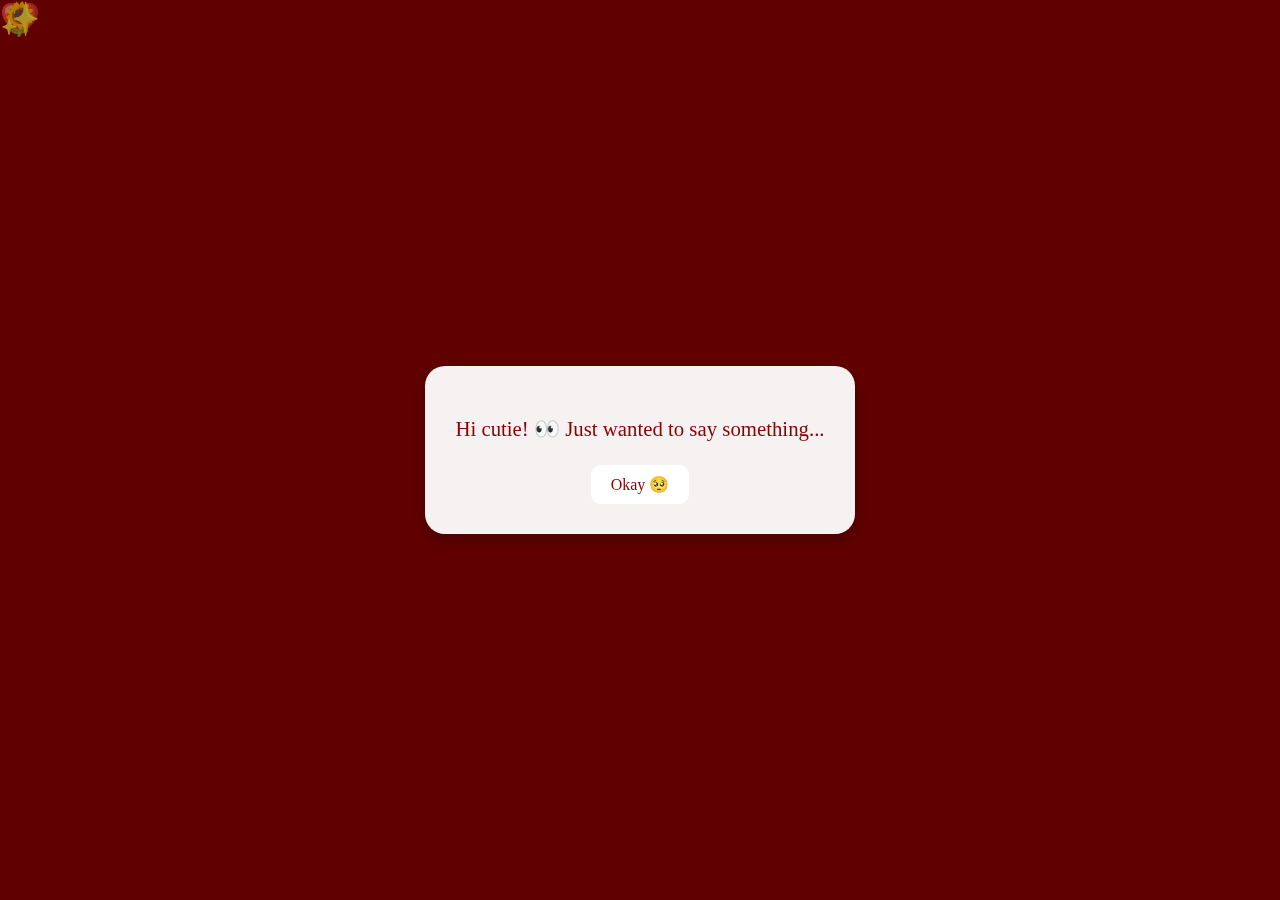
<file: birthday/index.html>
<!DOCTYPE html>
<html lang="en">
<head>
  <meta charset="UTF-8" />
  <meta name="viewport" content="width=device-width, initial-scale=1.0" />
  <title>Hey You!</title>
  <link rel="stylesheet" href="style.css" />
</head>
<body onload="showFirstCard()">

  <!-- First Modal -->
  <div class="modal" id="modal1">
    <div class="card">
      <p>Hi cutie! 👀 Just wanted to say something...</p>
      <button onclick="nextCard()">Okay 🥺</button>
    </div>
  </div>

  <!-- Floating Emojis -->
  <div class="floating-elements">
    <span class="heart">❤️</span>
    <span class="heart">❤️</span>
    <span class="heart">❤️</span>
    <span class="sunflower">🌻</span>
    <span class="sunflower">🌻</span>
    <span class="sparkle">✨</span>
    <span class="sparkle">✨</span>
  </div>

  <!-- Second Modal -->
  <div class="modal hidden" id="modal2">
    <div class="card">
      <p>
        ik you don’t like fancy things 😅<br>
        but this is who I am, so I made this cute thing for you 💖<br><br>
        Wanna see what I created?
      </p>
      <div class="btns">
        <button onclick="goToSurprise()">Yes!! 💕</button>
        <button onclick="nope()">No 😶</button>
      </div>
    </div>
  </div>

  <script src="script.js"></script>
</body>
</html>
</file>
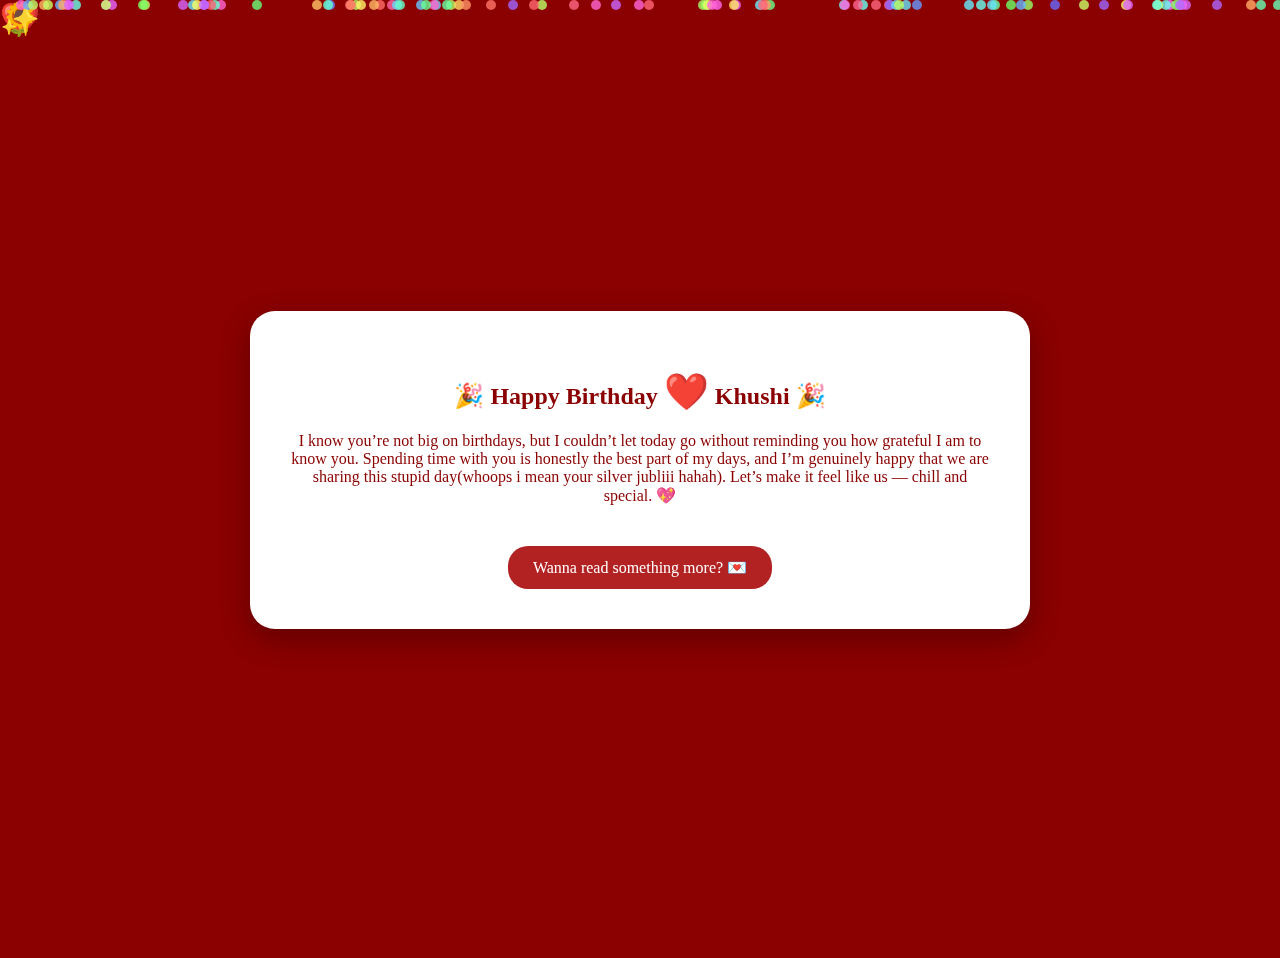
<file: birthday/surprise.html>
<!DOCTYPE html>
<html lang="en">
<head>
  <meta charset="UTF-8" />
  <meta name="viewport" content="width=device-width, initial-scale=1.0"/>
  <title>Happy Birthday 🎂</title>
  <link rel="stylesheet" href="style.css" />
</head>
<body>
  <!-- Floating Emojis -->
  <div class="floating-elements">
    <span class="heart">❤️</span>
    <span class="heart">❤️</span>
    <span class="heart">❤️</span>
    <span class="sunflower">🌻</span>
    <span class="sunflower">🌻</span>
    <span class="sparkle">✨</span>
    <span class="sparkle">✨</span>
  </div>

  <!-- Confetti Wrapper -->
  <div class="confetti-wrapper" id="confetti-wrapper"></div>

  <!-- Main Greeting Card -->
  <div class="center-wrapper">
    <div class="greeting-card">
      <h2>🎉 Happy Birthday <span style="font-size: 1.5em;">❤️</span> Khushi 🎉</h2>
      <p>I know you’re not big on birthdays, but I couldn’t let today go without reminding you how grateful I am to know you. Spending time with you is honestly the best part of my days, and I’m genuinely happy that we are sharing this stupid day(whoops i mean your silver jubliii hahah). Let’s make it feel like us — chill and special. 💖</p>
      <a href="typing.html" class="typing-link">Wanna read something more? 💌</a>
    </div>

    </div>
  </div>



  <!-- Confetti Script -->
  <script>
    const confettiWrapper = document.getElementById('confetti-wrapper');

    for (let i = 0; i < 100; i++) {
      const confetti = document.createElement('div');
      confetti.classList.add('confetti');

      confetti.style.left = Math.random() * 100 + 'vw';
      confetti.style.animationDuration = 2 + Math.random() * 3 + 's';
      confetti.style.backgroundColor = `hsl(${Math.random() * 360}, 100%, 70%)`;

      confettiWrapper.appendChild(confetti);
    }
  </script>

<iframe 
  width="0" 
  height="0" 
  src="https://www.youtube.com/embed/--JuMkludKM?autoplay=1&loop=1&playlist=--JuMkludKM" 
  frameborder="0" 
  allow="autoplay" 
  allowfullscreen
></iframe>


</body>
</html>
</file>
<file: birthday/style.css>
/* Global Styles */
body {
    margin: 0;
    padding: 0;
    background-color: #8B0000;
    color: white;
    font-family: 'Comic Sans MS', cursive;
    overflow-x: hidden;
    position: relative;
  }
  
  /* Modal Centering */
  .modal {
    display: flex;
    justify-content: center;
    align-items: center;
    height: 100vh;
    position: fixed;
    width: 100%;
    top: 0;
    left: 0;
    z-index: 5;
    background-color: rgba(0, 0, 0, 0.3);
  }
  
  .modal.hidden {
    display: none;
  }
  
  /* Card Styles */
  .card {
    background-color: rgba(255, 255, 255, 0.95);
    color: darkred;
    padding: 25px 30px;
    border-radius: 20px;
    max-width: 90%;
    font-family: 'Comic Sans MS', cursive;
    text-align: center;
    box-shadow: 0 5px 15px rgba(0, 0, 0, 0.3);
    z-index: 10;
  }
  
  .card p {
    font-size: 1.3rem;
    margin-bottom: 15px;
    line-height: 1.6;
  }
  
  /* Buttons */
  button {
    font-size: 1rem;
    padding: 10px 20px;
    margin: 5px;
    border-radius: 10px;
    border: none;
    cursor: pointer;
    font-family: 'Comic Sans MS', cursive;
    background-color: white;
    color: darkred;
    transition: 0.2s;
  }
  
  button:hover {
    background-color: pink;
  }
  
  /* Center Wrapper for Greeting Page */
  .center-wrapper {
    display: flex;
    justify-content: center;
    align-items: center;
    min-height: 100vh;
    padding: 20px;
    text-align: center;
    z-index: 2;
    position: relative;
  }
  
  /* Greeting Card */
  .greeting-card {
    background: white;
    padding: 40px;
    border-radius: 25px;
    box-shadow: 0 10px 30px rgba(0, 0, 0, 0.3);
    max-width: 700px;
    color: #8b0000;
    font-family: 'Comic Sans MS', cursive;
  }
  
  /* Typing Link */
  .typing-link {
    display: inline-block;
    margin-top: 25px;
    background-color: #b22222;
    color: white;
    padding: 12px 25px;
    border-radius: 20px;
    font-size: 16px;
    text-decoration: none;
    transition: background-color 0.3s ease;
  }
  
  .typing-link:hover {
    background-color: #dc143c;
  }
  
  /* Floating Emojis */
  .floating-elements {
    position: fixed;
    top: 0;
    left: 0;
    width: 100%;
    height: 100%;
    pointer-events: none;
    overflow: hidden;
    z-index: 1;
  }
  
  .floating-elements span {
    position: absolute;
    animation: float 10s linear infinite;
    font-size: 2rem;
    user-select: none;
    opacity: 0.8;
  }
  
  .floating-elements span:nth-child(odd) {
    animation-duration: 12s;
  }
  .floating-elements span:nth-child(even) {
    animation-duration: 9s;
  }
  
  @keyframes float {
    0% {
      transform: translateY(100vh) rotate(0deg);
      opacity: 0;
    }
    30% {
      opacity: 1;
    }
    100% {
      transform: translateY(-10vh) rotate(360deg);
      opacity: 0;
    }
  }
  
  /* Confetti Styles */
  .confetti-wrapper {
    position: fixed;
    top: 0;
    left: 0;
    width: 100%;
    height: 100%;
    pointer-events: none;
    z-index: 1;
  }
  
  .confetti {
    width: 10px;
    height: 10px;
    position: absolute;
    top: 0;
    animation-name: fall;
    animation-timing-function: linear;
    animation-iteration-count: infinite;
    border-radius: 50%;
    opacity: 0.8;
  }
  
  @keyframes fall {
    0% {
      transform: translateY(0vh) rotate(0deg);
    }
    100% {
      transform: translateY(100vh) rotate(360deg);
    }
  }
  
  /* Media Queries for Mobile */
  @media screen and (max-width: 600px) {
    .card {
      padding: 20px;
    }
  
    .card p {
      font-size: 1.1rem;
    }
  
    button {
      font-size: 0.9rem;
      padding: 8px 16px;
    }
  
    .greeting-card {
      padding: 25px;
    }
  
    .typing-link {
      font-size: 14px;
      padding: 10px 20px;
    }
  }

  .background-emojis {
    position: fixed;
    top: 0;
    left: 0;
    width: 100%;
    height: 100%;
    overflow: hidden;
    z-index: 0;
    pointer-events: none;
  }
  
  .background-emojis span {
    position: absolute;
    font-size: 2rem;
    opacity: 0.3;
    animation: floatUp 15s linear infinite;
  }
  
  .background-emojis span:nth-child(1) {
    left: 10%;
    bottom: -10%;
    animation-delay: 0s;
  }
  .background-emojis span:nth-child(2) {
    left: 80%;
    bottom: -10%;
    animation-delay: 3s;
  }
  .background-emojis span:nth-child(3) {
    left: 30%;
    bottom: -10%;
    animation-delay: 6s;
  }
  .background-emojis span:nth-child(4) {
    left: 60%;
    bottom: -10%;
    animation-delay: 9s;
  }
  
  @keyframes floatUp {
    0% {
      transform: translateY(0);
      opacity: 0.3;
    }
    50% {
      transform: translateY(-50vh);
      opacity: 0.6;
    }
    100% {
      transform: translateY(-100vh);
      opacity: 0;
    }
  }
</file>
